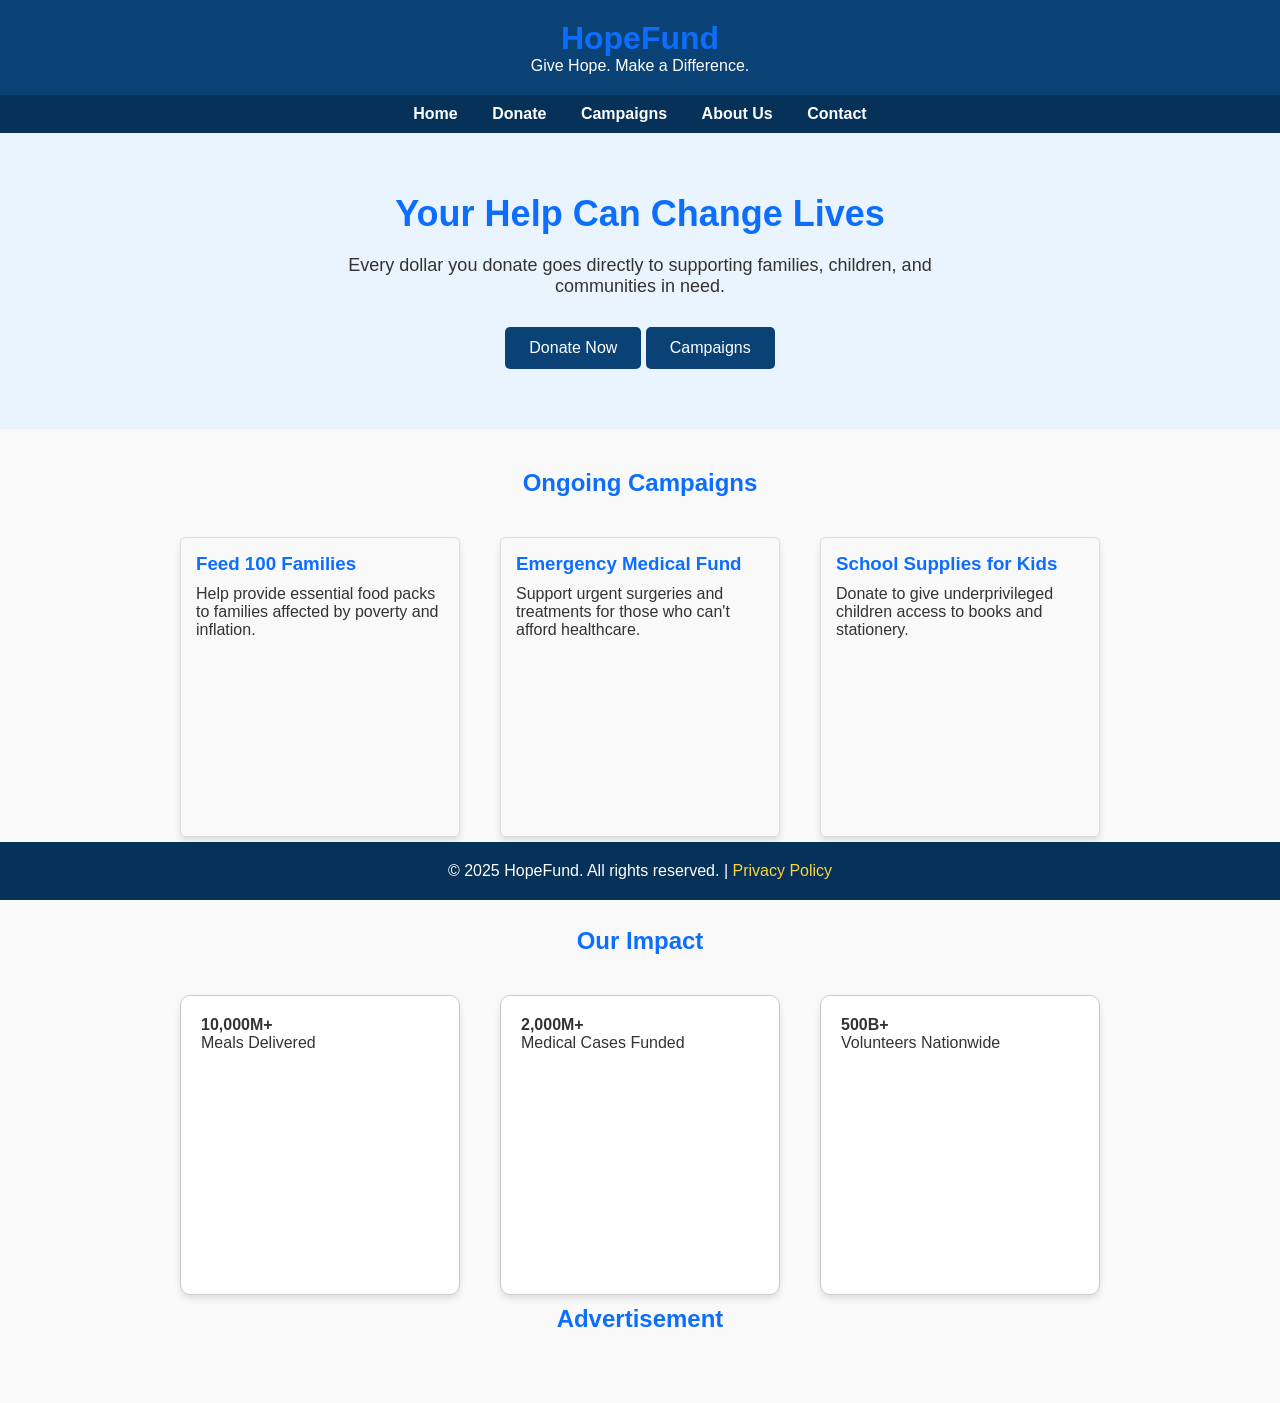
<file: index.html>
<!DOCTYPE html>
<html lang="en">
<head>
    <script async src="https://pagead2.googlesyndication.com/pagead/js/adsbygoogle.js?client=ca-pub-2229654281540079"
     crossorigin="anonymous"></script>
  <meta charset="UTF-8" />
  <meta name="viewport" content="width=device-width, initial-scale=1.0"/>
  <title>HopeFund - Money Donation Platform</title>
  <link rel="stylesheet" href="https://cdnjs.cloudflare.com/ajax/libs/font-awesome/6.4.0/css/all.min.css"/>
  <link rel="stylesheet" href="styles.css" />
  <style>
    body {
      margin: 0;
      font-family: Arial, sans-serif;
      background-color: #f9f9f9;
      color: #333;
    }
    header {
      background-color: #0a4275;
      color: white;
      padding: 20px;
      text-align: center;
    }
    nav {
      background-color: #063158;
      padding: 10px;
      text-align: center;
    }
    nav a {
      color: white;
      margin: 0 15px;
      text-decoration: none;
      font-weight: bold;
    }
    .hero {
      padding: 60px 20px;
      background: #eaf4ff;
      text-align: center;
    }
    .hero h1 {
      font-size: 36px;
      margin-bottom: 20px;
    }
    .hero p {
      font-size: 18px;
      max-width: 600px;
      margin: auto;
    }
    .hero button {
      margin-top: 30px;
      padding: 12px 24px;
      font-size: 16px;
      background-color: #0a4275;
      color: white;
      border: none;
      border-radius: 5px;
      cursor: pointer;
    }
    .section {
      padding: 40px 20px;
      max-width: 1000px;
      margin: auto;
    }
    .section h2 {
      text-align: center;
      margin-bottom: 30px;
    }
    .campaigns, .impact {
      display: flex;
      flex-wrap: wrap;
      gap: 20px;
      justify-content: center;
    }
    .card {
      background: white;
      padding: 20px;
      border-radius: 10px;
      box-shadow: 0 4px 6px rgba(0,0,0,0.1);
      width: 280px;
    }
    footer {
      background-color: #063158;
      color: white;
      text-align: center;
      padding: 20px;
    }
    footer a {
      color: #f9d342;
      text-decoration: none;
    }
  </style>
</head>
<body>

<header>
  <h1>HopeFund</h1>
  <p>Give Hope. Make a Difference.</p>
</header>

<nav>
  <a href="index.html">Home</a>
  <a href="donate.html">Donate</a>
  <a href="campaigns.html">Campaigns</a>
  <a href="about.html">About Us</a>
  <a href="contact.html">Contact</a>
</nav>

<section class="hero">
  <h1>Your Help Can Change Lives</h1>
  <p>Every dollar you donate goes directly to supporting families, children, and communities in need.</p>
  <button onclick="location.href='donate.html'">Donate Now</button>
  <button onclick="location.href='campaigns.html'">Campaigns</button>
</section>

<section class="section">
  <h2>Ongoing Campaigns</h2>
  <div class="campaigns">
    <div class="card">
      <h3>Feed 100 Families</h3>
      <p>Help provide essential food packs to families affected by poverty and inflation.</p>
    </div>
    <div class="card">
      <h3>Emergency Medical Fund</h3>
      <p>Support urgent surgeries and treatments for those who can't afford healthcare.</p>
    </div>
    <div class="card">
      <h3>School Supplies for Kids</h3>
      <p>Donate to give underprivileged children access to books and stationery.</p>
    </div>
  </div>
</section>

<section class="section">
  <h2>Our Impact</h2>
  <div class="impact">
    <div class="card">
      <h4>10,000M+</h4>
      <p>Meals Delivered</p>
    </div>
    <div class="card">
      <h4>2,000M+</h4>
      <p>Medical Cases Funded</p>
    </div>
    <div class="card">
      <h4>500B+</h4>
      <p>Volunteers Nationwide</p>
    </div>
  </div>
      <h2>Advertisement</h2>
  <ins class="adsbygoogle"
       style="display:block"
       data-ad-client="ca-pub-2229654281540079"
       data-ad-slot="7592346681"
       data-ad-format="auto"
       data-full-width-responsive="true"></ins>
  <script>
       (adsbygoogle = window.adsbygoogle || []).push({});
  </script>
</section>
<footer>
  <p>&copy; 2025 HopeFund. All rights reserved. | <a href="#">Privacy Policy</a></p>
</footer>

</body>
</html>
</file>
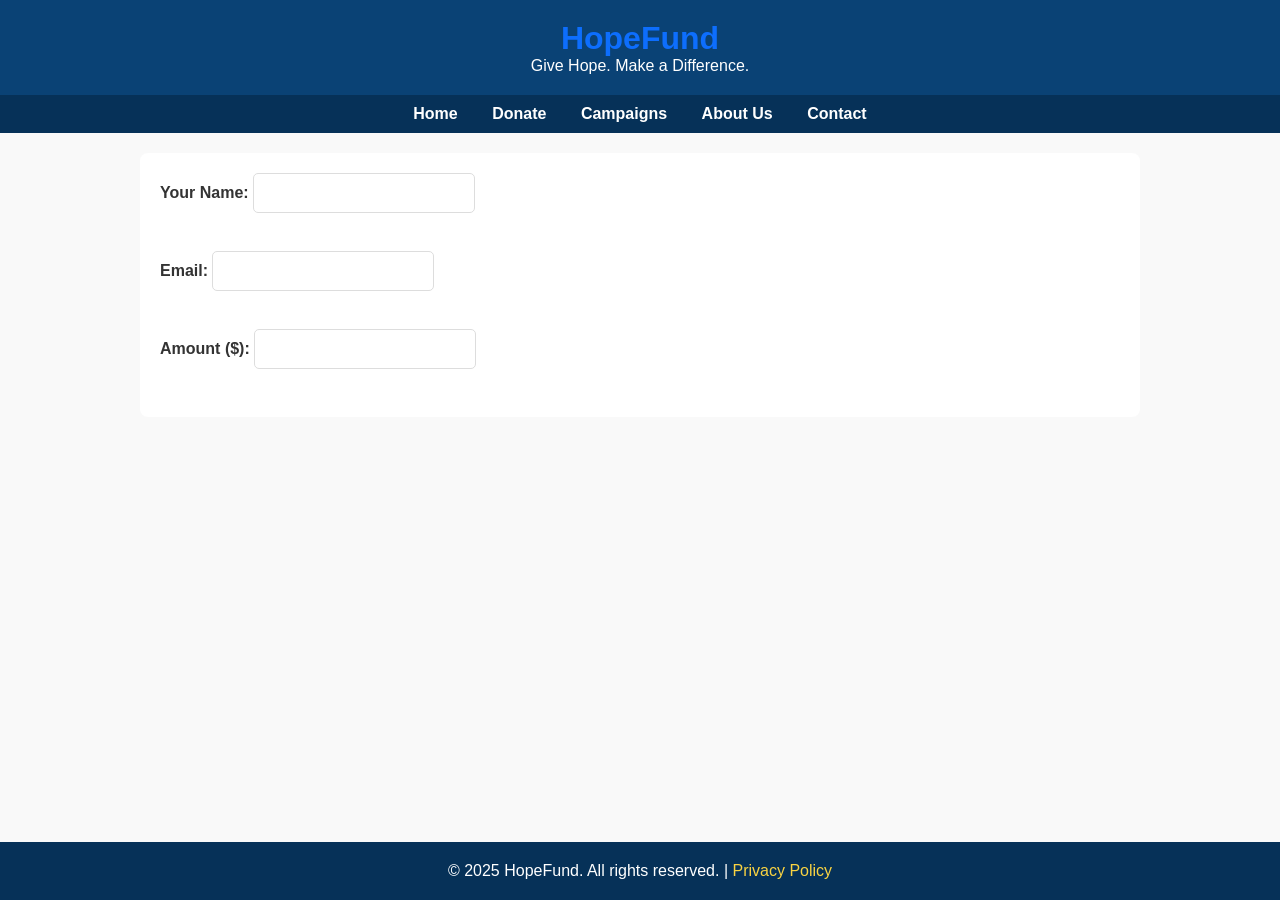
<file: donate.html>
<!DOCTYPE html>
<html lang="en">
<head>
  <meta charset="UTF-8" />
  <title>Donate - HopeFund</title>
  <link rel="stylesheet" href="styles.css" />
  <script src="https://www.paypal.com/sdk/js?client-id=ATYoGgQ55-Yt1E3Mhme64RtLC_aYnQJFaMz3isv4pvULQmbSVxg-rPLLPuC6idxIpmpTMCFJL4BXW6Rd"></script>
  <style>
    body {
      margin: 0;
      font-family: Arial, sans-serif;
      background-color: #f9f9f9;
      color: #333;
    }
    header {
      background-color: #0a4275;
      color: white;
      padding: 20px;
      text-align: center;
    }
    nav {
      background-color: #063158;
      padding: 10px;
      text-align: center;
    }
    nav a {
      color: white;
      margin: 0 15px;
      text-decoration: none;
      font-weight: bold;
    }
    .hero {
      padding: 60px 20px;
      background: #eaf4ff;
      text-align: center;
    }
    .hero h1 {
      font-size: 36px;
      margin-bottom: 20px;
    }
    .hero p {
      font-size: 18px;
      max-width: 600px;
      margin: auto;
    }
    .hero button {
      margin-top: 30px;
      padding: 12px 24px;
      font-size: 16px;
      background-color: #0a4275;
      color: white;
      border: none;
      border-radius: 5px;
      cursor: pointer;
    }
    .section {
      padding: 40px 20px;
      max-width: 1000px;
      margin: auto;
    }
    .section h2 {
      text-align: center;
      margin-bottom: 30px;
    }

    footer {
      background-color: #063158;
      color: white;
      text-align: center;
      padding: 20px;
    }
    footer a {
      color: #f9d342;
      text-decoration: none;
    }
  </style>
</head>
<body>
    <header>
        <h1>HopeFund</h1>
        <p>Give Hope. Make a Difference.</p>
      </header>
  <nav>
    <a href="index.html">Home</a>
    <a href="donate.html">Donate</a>
    <a href="campaigns.html">Campaigns</a>
    <a href="about.html">About Us</a>
    <a href="contact.html">Contact</a>
  </nav>
  <main>
    <form id="donationForm">
      <label>Your Name: <input type="text" id="name" required></label><br>
      <label>Email: <input type="email" id="email" required></label><br>
      <label>Amount ($): <input type="number" id="amount" min="1" required></label><br>
    </form>

    <!-- PayPal button container -->
    <div id="paypal-button-container"></div>
  </main>

  <script>
    paypal.Buttons({
      createOrder: function(data, actions) {
        const amount = document.getElementById('amount').value;

        if (!amount || amount <= 0) {
          alert("Please enter a valid donation amount.");
          return;
        }

        return actions.order.create({
          purchase_units: [{
            amount: {
              value: amount
            },
            description: 'Donation to your organization'
          }]
        });
      },
      onApprove: function(data, actions) {
        return actions.order.capture().then(function(details) {
          alert('Thank you, ' + details.payer.name.given_name + '! Your donation was successful.');
          // Optionally redirect to thank-you page or send data to server
        });
      },
      onError: function(err) {
        console.error(err);
        alert("An error occurred during the transaction.");
      }
    }).render('#paypal-button-container');
  </script>
  <footer>
    <p>&copy; 2025 HopeFund. All rights reserved. | <a href="#">Privacy Policy</a></p>
  </footer>
</body>
</html>
</file>
<file: styles.css>
/* Reset some basic styles */
* {
    margin: 0;
    padding: 0;
    box-sizing: border-box;
  }
  
  /* Body */
  body {
    font-family: Arial, sans-serif;
    background-color: #f4f4f4;
    color: #333;
  }
  
  /* Header Styles */
  header {
    background-color: #0d6efd;
    color: white;
    padding: 20px 0;
    text-align: center;
  }
  
  /* Navigation Bar */
  nav {
    background-color: #343a40;
    padding: 10px;
    text-align: center;
  }
  
  nav a {
    color: white;
    margin: 0 15px;
    text-decoration: none;
    font-weight: bold;
  }
  
  nav a:hover {
    text-decoration: underline;
  }
  
  /* Main Section */
  main {
    padding: 20px;
    background-color: #fff;
    margin: 20px auto;
    max-width: 1000px;
    border-radius: 8px;
  }
  
  /* Headings */
  h1, h2 {
    color: #0d6efd;
  }
  
  /* Form Styling */
  form {
    display: flex;
    flex-direction: column;
    gap: 10px;
  }
  
  form label {
    font-weight: bold;
  }
  
  form input, form textarea {
    padding: 10px;
    border: 1px solid #ddd;
    border-radius: 5px;
    font-size: 1rem;
  }
  
  form button {
    padding: 12px;
    background-color: #0d6efd;
    color: white;
    border: none;
    border-radius: 5px;
    cursor: pointer;
  }
  
  form button:hover {
    background-color: #0056b3;
  }
  
  /* Cards for Campaigns */
  .campaigns .card {
    background-color: #f9f9f9;
    border: 1px solid #ddd;
    padding: 15px;
    margin: 10px;
    border-radius: 5px;
  }
  
  .campaigns .card h3 {
    color: #0d6efd;
    margin-bottom: 10px;
  }
  
  .campaigns .card p {
    font-size: 1rem;
    color: #333;
  }
  
  /* Footer */
  footer {
    background-color: #343a40;
    color: white;
    padding: 10px;
    text-align: center;
    position: fixed;
    width: 100%;
    bottom: 0;
  }
  
  /* Responsive Design */
  @media (max-width: 768px) {
    main {
      padding: 15px;
    }
  
    nav {
      padding: 15px;
    }
  
    .campaigns .card {
      padding: 10px;
    }
  }
  
  .campaign-image {
    width: 100%; /* Makes the image responsive */
    max-width: 400px; /* Maximum width */
    height: auto; /* Keeps the aspect ratio */
  }
  
  .card {
    width: 800px; /* Set the card width */
    height: 300px; /* Set the card height */
    margin: 10px; /* Add space between the cards */
    padding: 10px; /* Add padding inside the card */
    border: 1px solid #ccc; /* Border style */
    border-radius: 10px; /* Rounded corners */
    box-shadow: 0 4px 8px rgba(0, 0, 0, 0.1); /* Shadow for a subtle effect */
    background-color: #fff; /* Card background color */
  }
  
  .card.campaign-card {
    border: 1px solid #ccc;
    margin: 20px auto;
    border-radius: 10px;
    overflow: hidden;
    max-width: 900px;
    box-shadow: 0 4px 8px rgba(0,0,0,0.1);
    background-color: #fff;
}

.campaign-content {
    display: flex;
    flex-direction: row;
    align-items: stretch;
}

.campaign-image-wrapper {
    flex: 1;
    max-width: 400px;
}

.campaign-image-wrapper img {
    width: 100%;
    height: 100%;
    object-fit: cover;
}

.campaign-info {
    flex: 2;
    padding: 20px;
    display: flex;
    flex-direction: column;
    justify-content: center;
}

.progress-bar-container {
    margin: 15px 0;
}

.progress-bar {
    background-color: #ddd;
    border-radius: 10px;
    overflow: hidden;
    height: 20px;
    margin-bottom: 5px;
}

.progress {
    height: 100%;
    background-color: #28a745;
    width: 0;
    transition: width 0.5s ease-in-out;
}

button {
    padding: 10px 20px;
    background-color: #007bff;
    color: white;
    border: none;
    border-radius: 5px;
    cursor: pointer;
}

button:hover {
    background-color: #0056b3;
}
</file>
